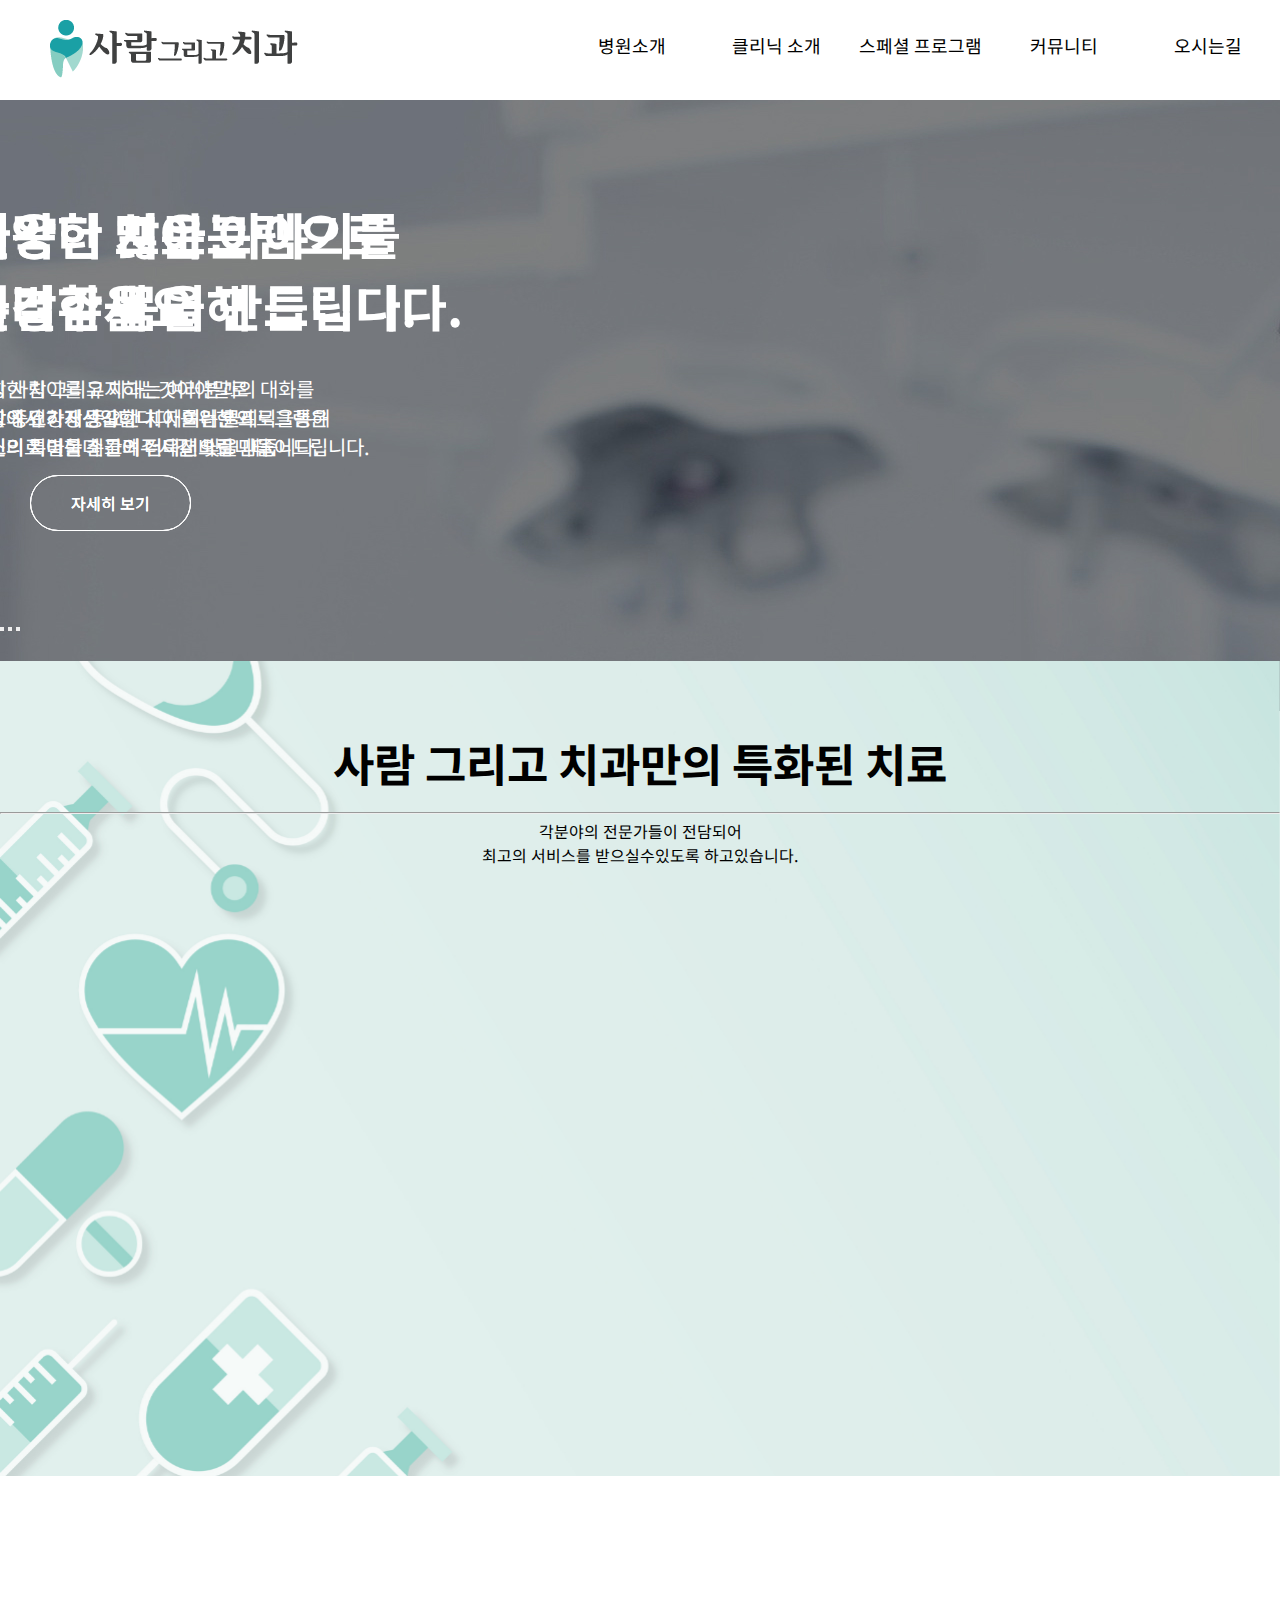
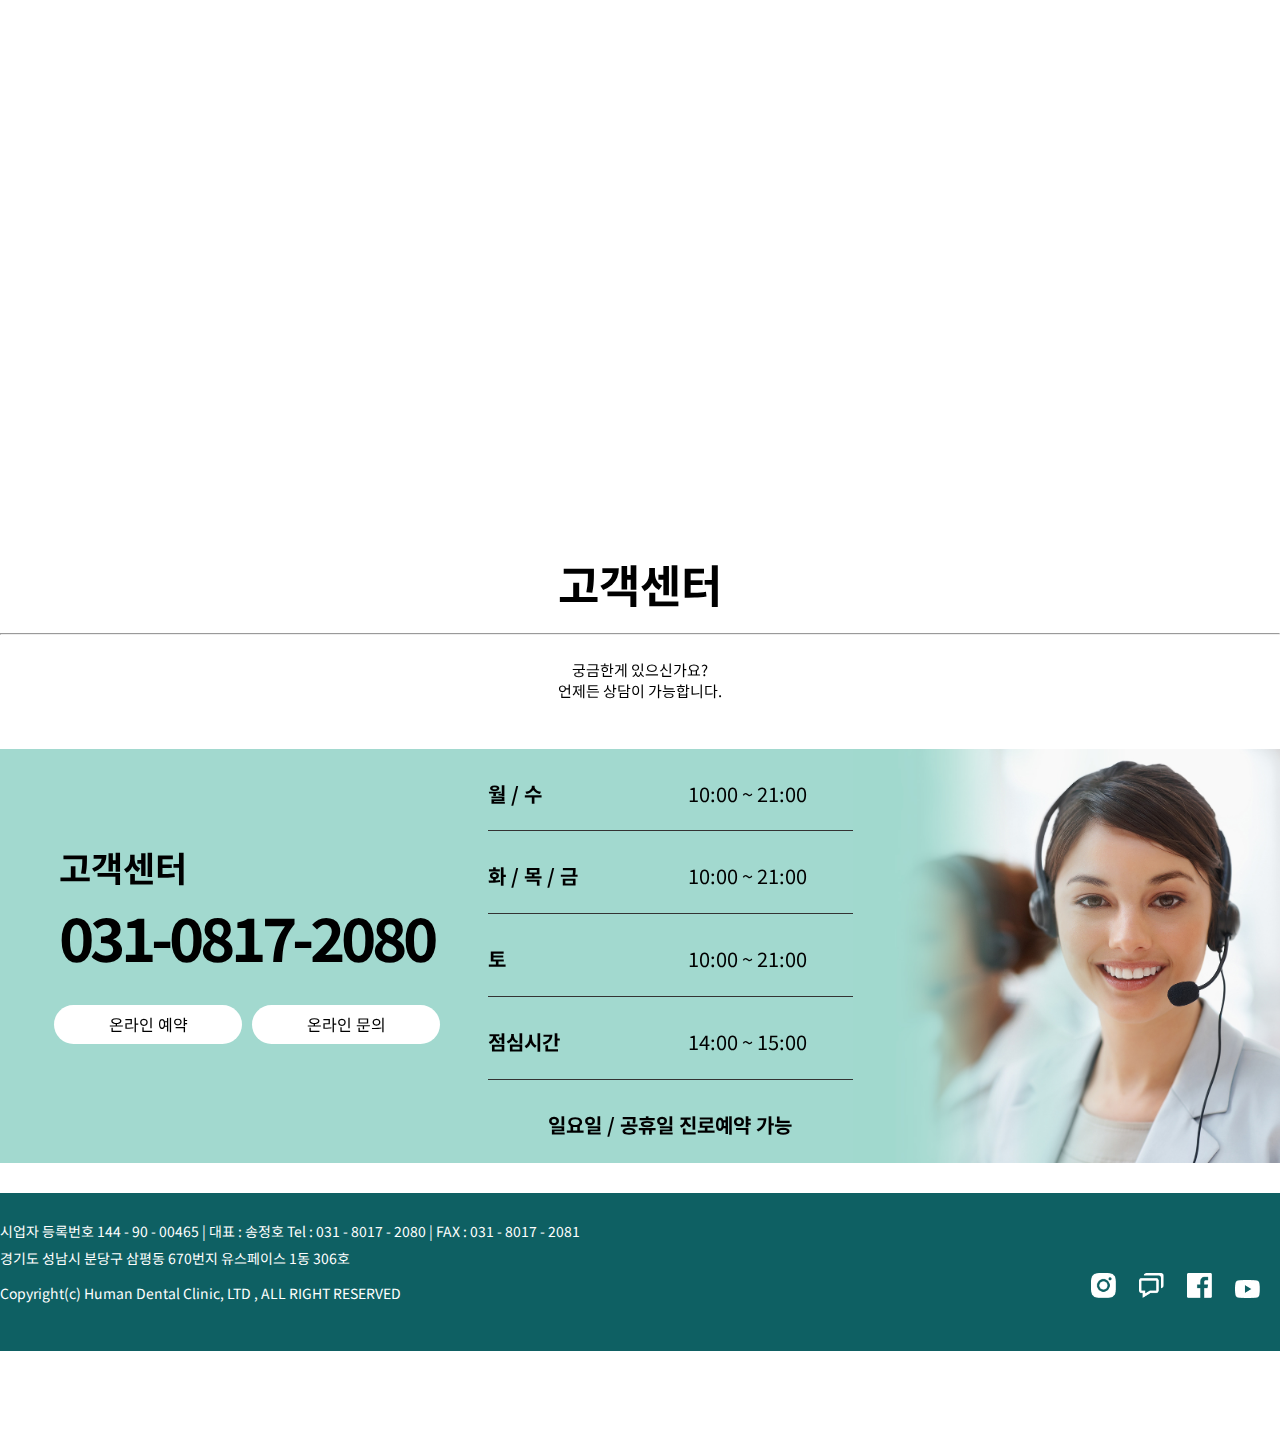
<file: index.html>
<!DOCTYPE html>
<html lang="en">
<head>
    <meta charset="UTF-8">
    <meta http-equiv="X-UA-Compatible" content="IE=edge">
    <meta name="viewport" content="width=device-width, initial-scale=1.0">
    <title>Document</title>
    <script src="https://ajax.googleapis.com/ajax/libs/jquery/3.6.0/jquery.min.js"></script>
    <link href="https://cdn.jsdelivr.net/npm/bootstrap@5.1.0/dist/css/bootstrap.min.css" rel="stylesheet" integrity="sha384-KyZXEAg3QhqLMpG8r+8fhAXLRk2vvoC2f3B09zVXn8CA5QIVfZOJ3BCsw2P0p/We" crossorigin="anonymous">
    <script src="https://cdn.jsdelivr.net/npm/bootstrap@5.1.0/dist/js/bootstrap.bundle.min.js" integrity="sha384-U1DAWAznBHeqEIlVSCgzq+c9gqGAJn5c/t99JyeKa9xxaYpSvHU5awsuZVVFIhvj" crossorigin="anonymous"></script>
    <link href="https://unpkg.com/aos@2.3.1/dist/aos.css" rel="stylesheet">
    <!-- AOD JS -->
    <script src="https://unpkg.com/aos@2.3.1/dist/aos.js"></script>
    <link href="//maxcdn.bootstrapcdn.com/font-awesome/4.1.0/css/font-awesome.min.css" rel="stylesheet">

    <link rel="stylesheet" href="style1.css">
    <link href="https://fonts.googleapis.com/css2?family=Noto+Sans+KR:wght@400;500;700&display=swap" rel="stylesheet">

    <!-- 커스텀 -->
    
</head>
<body>   
    <a href="#" id="top">위로가기</a>

    <header>
        <div class="top_head">
        <div class="logo">
          <a href="index.html"> <img src="./images/logo.png" alt="로고"></a>
        </div>
        <nav>
            <ul>
                <li>병원소개 
                    <ul class="depth2">
                        <li class="show1"><a href="sub1-1.html">병원소개</a></li>
                        <li class="show1"><a href="">의료진소개</a></li>
                    </ul>
                </li>
                <li>클리닉 소개
                    <ul class="depth2">
                        <li class="show1"><a href="">임플란트</a></li>
                        <li class="show1"><a href="sub1-2.html">교정</a></li>
                        <li class="show1"><a href="">미백/성형</a></li>
                        <li class="show1"><a href="">치아살리기</a></li>
                    </ul>
                </li>
                <li>스페셜 프로그램
                    <ul class="depth2">
                        <li class="show1"><a href="">스마일 성형</a></li>
                        <li class="show1"><a href="">웨딩/면접</a></li>
                        <li class="show1"><a href="">맞춤예방</a></li>
                    </ul>
                </li>
                <li>커뮤니티
                 <ul class="depth2">
                     <li class="show1"><a href="sub4-1.html">고객의 소리</a></li>
                     <li class="show1"><a href="">공지사항</a></li>
                     <li class="show1"><a href="">갤러리</a></li>
                     <li class="show1"><a href="">자유게시판</a></li>
                 </ul>
                 </li>
                  <li>오시는길
                  <ul class="depth2">
                     <li class="show1"><a href="">오시는길</a></li>
                     <li class="show1"><a href="">진료 시간</a></li>
                     <li class="show1"><a href="">온라인 상담</a></li>
                  </ul>
                 </li>
                 </ul>
        </nav>
        </div>
          </div>
        
    </header>

    <section id="first_content">
        <div class="zone_1">
          
        <div id="carouselExampleDark" class="carousel carousel-dark slide" data-bs-ride="carousel">
            <div class="carousel-indicators">
              <button type="button" data-bs-target="#carouselExampleDark" data-bs-slide-to="0" class="active" aria-current="true" aria-label="Slide 1"></button>
              <button type="button" data-bs-target="#carouselExampleDark" data-bs-slide-to="1" aria-label="Slide 2"></button>
              <button type="button" data-bs-target="#carouselExampleDark" data-bs-slide-to="2" aria-label="Slide 3"></button>
            </div>
            <div class="carousel-inner">
              <div class="carousel-item active" data-bs-interval="10000">
                <img src="images/nslide.jpg" class="d-block w-100 img-responsive center-block" alt="...">
                <div class="carousel-caption d-none d-md-block">
                  <h5 class="main_txt">건강한 치아는<br>
                    건강한 몸을 만듭니다.</h5>
                  <p class="sub_txt">건강한 치아를 유지하는것이야말로 <br>
                    최고의 건강재산입니다. 저희는 클리닉을통해 <br>
                    당신의 치아를 최고의 컨디션으로 만들어드립니다.</p>
                    <a href="" class="link_st">자세히 보기</a>
                </div>
              </div>
              <div class="carousel-item" data-bs-interval="10000">
                <img src="images/nslide2.png" class="d-block w-100" alt="...">
                <div class="carousel-caption d-none d-md-block">
                  <h5 class="main_txt">다양한 프로그램으로 <br>
                    특별함을 더해 드립니다.</h5>
                  <p class="sub_txt">생활에서 가장 중요한 치아를위한 프로그램은 <br>
                    당신의 특별한 순간에 더욱더 빛을 내줍니다.</p>
                  <a href="" class="link_st">자세히 보기</a>
                </div>
              </div>
              <div class="carousel-item" data-bs-interval="10000">
                <img src="images/nslide3.jpg" class="d-block w-100" alt="...">
                <div class="carousel-caption d-none d-md-block">
                  <h5 class="main_txt">더욱더 많은 이야기를 <br> 들려주세요</h5>
                  <p  class="sub_txt">저희 사람 그리고 치과는 여러분과의 대화를 <br>
                    가장 중요하게생각합니다. 여러분의 <br>
                    목소리로 더욱더 들려주시길 바랍니다.</p>
                  <a href="" class="link_st">자세히 보기</a>
                </div>
              </div>
            </div>
            <button class="carousel-control-prev" type="button" data-bs-target="#carouselExampleDark" data-bs-slide="prev">
              <span class="carousel-control-prev-icon" aria-hidden="true"></span>
              <span class="visually-hidden">Previous</span>
            </button>
            <button class="carousel-control-next" type="button" data-bs-target="#carouselExampleDark" data-bs-slide="next">
              <span class="carousel-control-next-icon" aria-hidden="true"></span>
              <span class="visually-hidden">Next</span>
            </button>
          </div>
        </div>
    </section>

  

    <section id="second_content">

        <div class="all_cover">
        <h1>사람 그리고 치과만의 특화된 치료</h1>
            <hr>
            <p>각분야의 전문가들이 전담되어 <br>
            최고의 서비스를 받으실수있도록 하고있습니다.</p>

        <div class="second_box" data-aos="fade-up">
            <div>
                <a href="">
                <h2>임플란트</h2>
                <p>정확한진단과 교정을통해<br>
                    당신의 치아에 활력을불어줍니다.</p>
                <img src="images/th1.png" alt="" class="pic">
                </a>
            </div>
            <div class="change">
                <a href="./sub1_2.html">
                <h2>교정</h2>
                <p>불편하게만 느껴졌던 이를 <br>
                    가지런히 모아 편하게 해줍니다.</p>
                <img src="images/th2.png" alt="" class="pic">
            </a>
            </div>
            <div>
                <a href="">
                <h2>미백 / 성형</h2>
                <p>그동안 숨겨왔던 당신의 미소를<br>
                    이제는 마음껏 보여주도록 하세요!</p>
                <img src="images/th3.png" alt="" class="pic">
                </a>
            </div>
            <div class="change">
                <a href="">
                <h2>치아 살리기</h2>
                <p>구강질환과 각종 잇몸염증 등, <br>
                    큰 도움을 줍니다.</p>
                <img src="images/th4.png" alt="" class="pic">
            </a>
                </div>
            </div>
        </div>
    </section>
    <section id="third_content" >
        <div class="third_box" data-aos="fade-right">
        <div class="divide">
            <div class="text_box1">
                <h1>의료진 소개</h1>
                <h3>각분야의 최고의 전문가들을 통하여 <br>
                    여러분들의 치아를 안심하고 맡길수 있는 <br>
                    신뢰도있는 의사들이 항상 여러분을 기다리고 있습니다.</h3>
                <a href="http://blog.naver.com">자세히 알아보기</a>
            </div>
            <div class="slide_2">
                <div id="carouselExampleSlidesOnly" class="carousel slide" data-bs-ride="carousel">
                    <div class="carousel-inner">
                      <div class="carousel-item active" data-bs-interval="3000">
                        <img src="images/doc1.png" class="d-block w-100" alt="...">
                        <h4>오준민 교수 | 원장</h4>
                        <p>서울대학교 치의학대학원 치의학박사</p>
                      </div>
                      <div class="carousel-item" data-bs-interval="3000">
                        <img src="images/doc2_1.png" class="d-block w-100" alt="...">
                        <h4>도하림</h4>
                        <p>연세대학교 치의학대학원 치의학석사</p>
                      </div>
                      <div class="carousel-item" data-bs-interval="3000">
                        <img src="images/doc3_1.png" class="d-block w-100" alt="...">
                        <h4>배철규</h4>
                        <p>서울대학교 치의학대학원 치의학석사</p>
                      </div>
                    </div>
                  </div>
        </div>
    </section>
    <section id="forth_content">
        <div class="forth_box">
            <h1>고객센터</h1>
            <hr>
            <p>궁금한게 있으신가요? <br>
            언제든 상담이 가능합니다.</p>
            <div id="question">
                <div class="q1"> 
                    <h2>고객센터</h2>
                    <h1>031-0817-2080</h1>
                    <div class="online_1">
                      <a href="#">온라인 예약</a>
                    </div>
                    <div class="online_2">
                      <a href="#">온라인 문의</a>
                    </div>
                </div>
                <div class="q2">
                    <div class="mov">
                        <p>월 / 수</p>
                        <p class>10:00 ~ 21:00</p>
                    </div>

                    <div class="mov">
                        <p>화 / 목 / 금</p>
                        <p>10:00 ~ 21:00</p>
                    </div>

                    <div class="mov">
                        <p>토</p>
                        <p>10:00 ~ 21:00</p>
                    </div>

                    <div class="mov">
                        <p>점심시간</p>
                        <p>14:00 ~ 15:00</p>
                    </div>

                    <div class="mov_2">
                        <p>일요일 / 공휴일 진로예약 가능</p>
                    </div>
                </div>
                <div class="q3">
                    <img src="images/call.jpg" alt="">
                </div>

            </div>
        </div>
    </section>
    <footer>
        <div class="footer"> 
            <div class="sns">
                <a href=""><img src="./images/insta.png" alt="인스타그램"></a>
                <a href=""><img src="./images/mes.png" alt="메세지"></a>
                <a href=""><img src="./images/facebook.png" alt="페이스북"></a>
                <a href=""><img src="./images/youtube.png" alt="유튜브"></a>
            </div>
            <ul>
                <li>시업자 등록번호 144 - 90 - 00465 | 대표 : 송정호 Tel : 031 - 8017 - 2080 | FAX : 031 - 8017 - 2081  </li>
                <li class="far_away">경기도 성남시 분당구 삼평동 670번지 유스페이스 1동 306호 </li>
                <li>Copyright(c) Human Dental Clinic, LTD , ALL RIGHT RESERVED</li>
            </ul>

        </div>
    </footer>

    <script>

$(function(){
  $(window).scroll(function(){
    var top = $(this).scrollTop();
    console.log(top)
    if(top > 500) {
      $('#top').addClass('show').fadeIn();
    } else {
      $('#top').removeClass('show').fadeOut();
    }
  })

})

        AOS.init();


    </script>



</body>
</html>
</file>
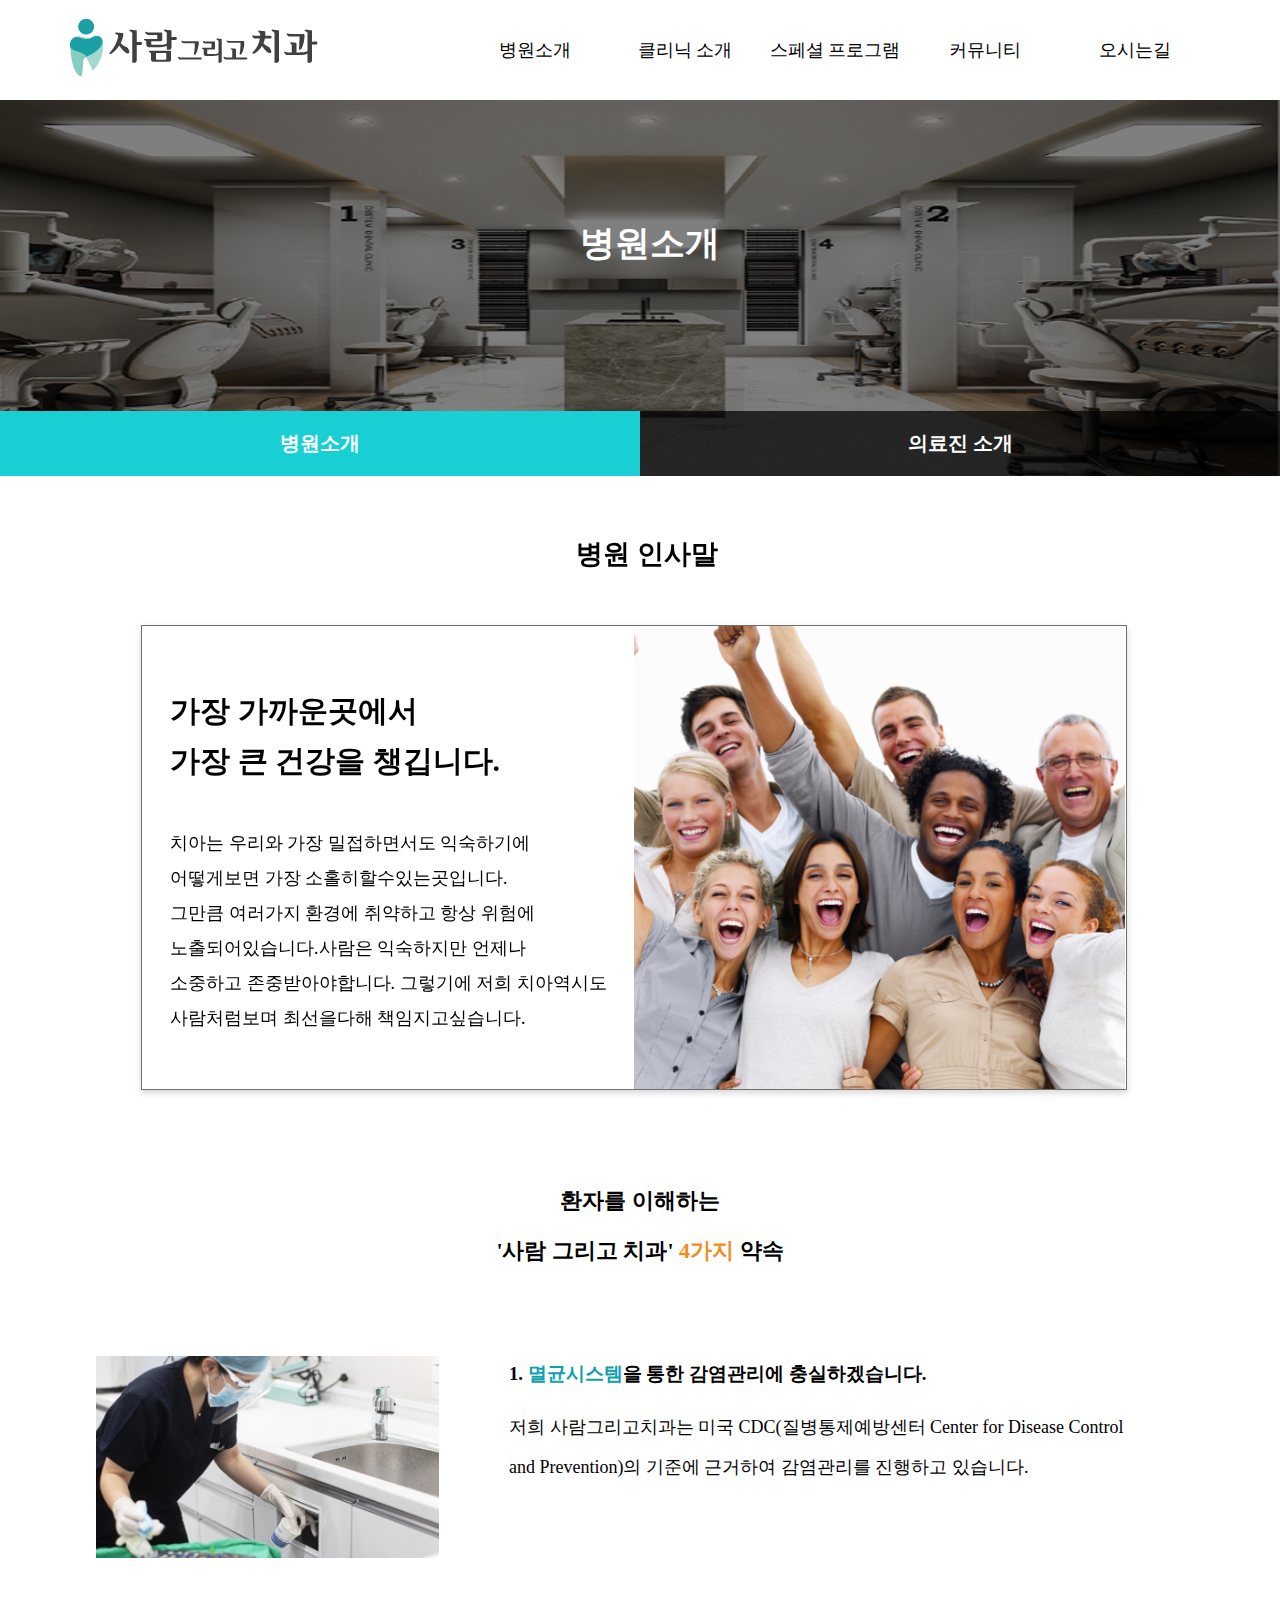
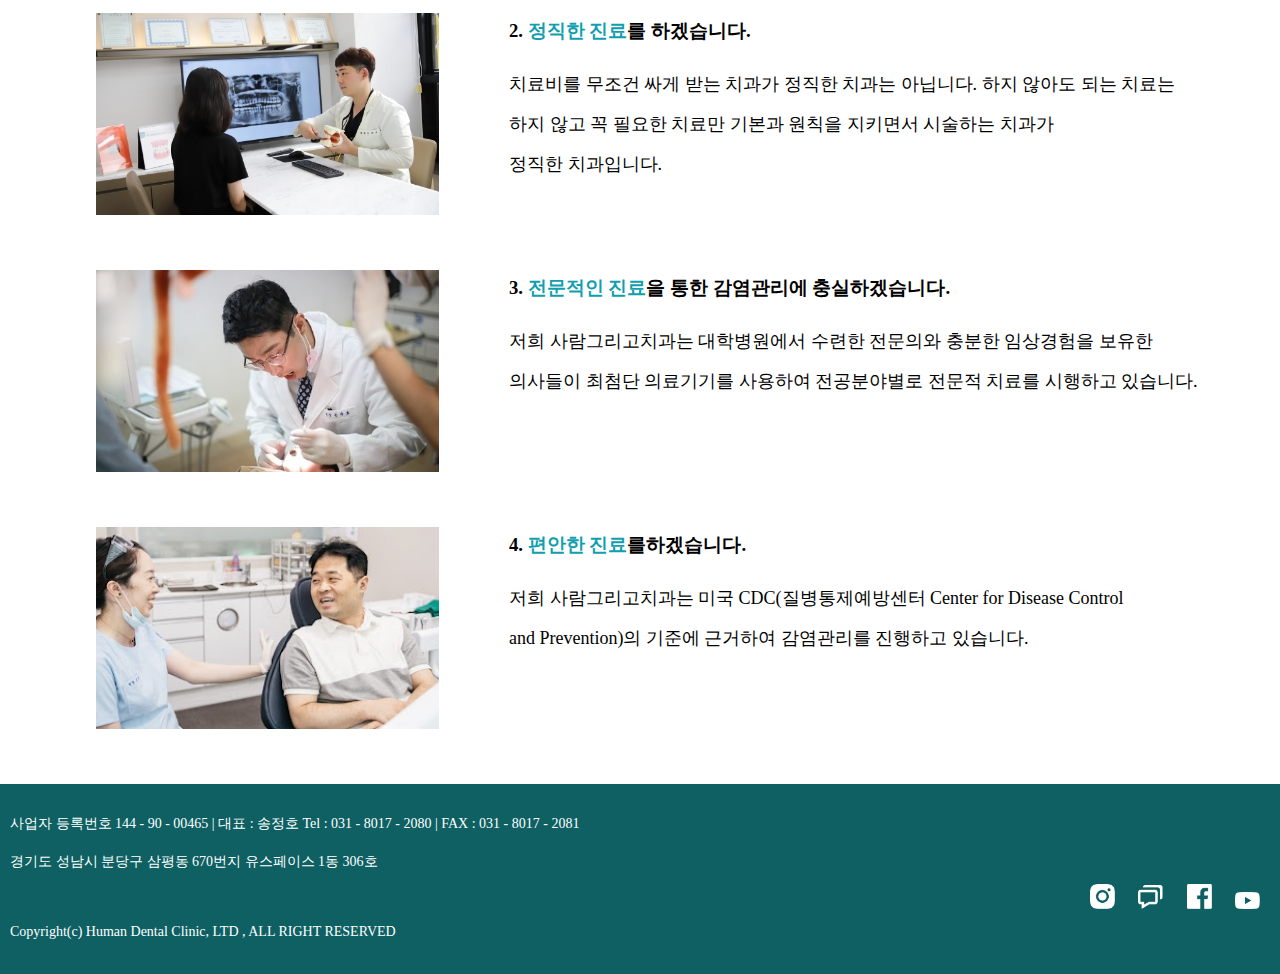
<file: sub1-1.html>
<!DOCTYPE html>
<html lang="en">
<head>
    <meta charset="UTF-8">
    <meta http-equiv="X-UA-Compatible" content="IE=edge">
    <meta name="viewport" content="width=device-width, initial-scale=1.0">
    <title>병원소개</title>
    <!-- 제이쿼리 CDN-->
    <script src="https://ajax.googleapis.com/ajax/libs/jquery/3.5.1/jquery.min.js"></script>
     <!-- 자바-->
    <script src="main.js"></script>
    <link rel="stylesheet" href="main.css">
     <!-- AOS CSS -->
    <link href="https://unpkg.com/aos@2.3.1/dist/aos.css" rel="stylesheet">
     <!-- AOD JS -->
     <script src="https://unpkg.com/aos@2.3.1/dist/aos.js"></script>
    <style>
        
/*sub1-1 병원소개---------------------------------------------------------------------------*/
   

    #section2{
        position: relative;
        text-align: center;
        height: 680px;
        
     
    }
    #section2 div h1{
        position: absolute;
        left: 45%;
        font-size: 27px;
    }
    #section2 div img{  
        position: absolute;
        right:5%;
        top: 55px;
        margin-left: 55px;  
        margin-top: 55px;
      
    }
    #section2 div h1{
        padding-top: 60px;
       
    }
    #section2 div .con1Text {
        position: absolute;
        text-align: justify;
        bottom: 120px;
        left: 170px;
    }
    #section2 div .con1Text h2{
        font-size: 30px;
        margin-bottom: 40px;
        line-height: 50px;
      

    }
    #section2 div .con1Text p{
        font-size: 18px;
        line-height: 35px;
    }
    #section2 > div > img{
        text-align: center;
        margin-right: 80px;
        margin-top: 88px;
    }
    #section2 > div > img:last-child{
        margin-right: 0;
    }

   
    
    #section3 h2{
        text-align: center;
        margin-bottom: 80px;
        margin-top: 20px;
        font-size: 22px;
        line-height: 50px;
    }
    
    #section3 > article > .con2 {
        display: flex; 
        margin-bottom: 55px;
        margin-left: 7.5%;
        
    }
    #section3 > article > .con2 > img{
        margin-right: 70px;
    }
    #section3 > article > .con2  > .con2text > h3{
        padding-bottom: 20px;
        margin-top: 5px;
    }
    #section3 > article > .con2  > .con2text > p{
    
        line-height: 40px;
        font-size: 18px;
    }
 
       
    </style>
</head>
<body>
    <header>
        <div class="logo">
          <a href="index.html"> <img src="./images/logo.png" alt="로고"></a>
        </div>
        <nav>
            <ul>
                <li>병원소개 
                    <ul class="depth2">
                        <li><a href="sub1-1.html">병원소개</a></li>
                        <li><a href="">의료진소개</a></li>
                    </ul>
                </li>
                <li>클리닉 소개
                    <ul class="depth2">
                        <li><a href="">임플란트</a></li>
                        <li><a href="sub1-2.html">교정</a></li>
                        <li><a href="">미백/성형</a></li>
                        <li><a href="">치아살리기</a></li>
                    </ul>
                </li>
                <li>스페셜 프로그램
                    <ul class="depth2">
                        <li><a href="">스마일 성형</a></li>
                        <li><a href="">웨딩/면접</a></li>
                        <li><a href="">맞춤예방</a></li>
                    </ul>
                </li>
                <li>커뮤니티
                 <ul class="depth2">
                     <li><a href="sub4-1.html">고객의 소리</a></li>
                     <li><a href="">공지사항</a></li>
                     <li><a href="">갤러리</a></li>
                     <li><a href="">자유게시판</a></li>
                 </ul>
                 </li>
                  <li>오시는길
                  <ul class="depth2">
                     <li><a href="">오시는길</a></li>
                     <li><a href="">진료 시간</a></li>
                     <li><a href="">오라인 상담</a></li>
                  </ul>
                 </li>
                 </ul>
        </nav>
   
    </header>
    <section id="section1"> 
        <div class="slider">
            <img src="./images/sub1-1.jpg" alt="01">
        </div>

        <p class="title">병원소개</p>
        <div class="subnav">
           <ul>
               <li><a href="sub1-1.html">병원소개</a></li>
               <li><a href="sub1-1.html">의료진 소개</a></li>
           </ul>
        </div>
    </section>

    <section id="section2"> 
        <div class="con1">
            <h1 data-aos="fade-left">병원 인사말</h1>
            <img src="./images/intro.png" alt="intro" data-aos="fade-left">
            <div class="con1Text" data-aos="fade-up" data-aos-duration="2000">
                <h2>
                    가장 가까운곳에서<br>
                    가장 큰 건강을 챙깁니다.
                </h2>
                <p>
                    치아는 우리와 가장 밀접하면서도 익숙하기에<br>
                    어떻게보면 가장 소홀히할수있는곳입니다.<br>
                    그만큼 여러가지 환경에 취약하고 항상 위험에<br>
                    노출되어있습니다.사람은 익숙하지만 언제나<br>
                    소중하고 존중받아야합니다. 그렇기에 저희 치아역시도<br>
                    사람처럼보며 최선을다해 책임지고싶습니다.
                </p>
            </div>
        </div>        
    </section>

    <section id="section3">
        <h2>
            환자를 이해하는<br>
            '사람 그리고 치과' <span style="color: #F08D1C;"> 4가지</span> 약속
        </h2>
       <article>
        <div  class="con2">
                <img src="./images/con1-1.jpg" alt="con1-1">

            <div class="con2text">
                <h3> 1. <span style="color: #119FAF;">멸균시스템</span>을 통한 감염관리에 충실하겠습니다.   </h3>
                <p>
                    저희 사람그리고치과는 미국 CDC(질병통제예방센터 Center for Disease Control <br>
                    and Prevention)의 기준에 근거하여 감염관리를 진행하고 있습니다.                     
                </p>
            </div>
            </div>
        </div>
        <div  class="con2">
            <img src="./images/con1-2.jpg" alt="con1-2">

            <div class="con2text">
                <h3> 2. <span style="color: #119FAF;">정직한 진료</span>를 하겠습니다.   </h3>
                <p>
                    치료비를 무조건 싸게 받는 치과가 정직한 치과는 아닙니다. 하지 않아도 되는 치료는<br>
                    하지 않고 꼭 필요한 치료만 기본과 원칙을 지키면서 시술하는 치과가 <br>
                    정직한 치과입니다. 
                </p>
            </div>
        </div>
        <div  class="con2">
            <img src="./images/con1-3.jpg" alt="con1-3">

            <div class="con2text">
                <h3> 3. <span style="color: #119FAF;">전문적인 진료</span>을 통한 감염관리에 충실하겠습니다.   </h3>
                <p>
                    저희 사람그리고치과는 대학병원에서 수련한 전문의와 충분한 임상경험을 보유한<br>
                    의사들이 최첨단 의료기기를 사용하여 전공분야별로 전문적 치료를 시행하고 있습니다.                    
                </p>
            </div>
        </div>
        <div  class="con2">
            <img src="./images/con1-4.jpg" alt="con1-4">

            <div class="con2text">
                <h3> 4. <span style="color: #119FAF;">편안한 진료</span>를하겠습니다.   </h3>
                <p>
                    저희 사람그리고치과는 미국 CDC(질병통제예방센터 Center for Disease Control <br>
                    and Prevention)의 기준에 근거하여 감염관리를 진행하고 있습니다.                     
                </p>
            </div>
        </div>
       </article>        
    </section>

    <footer>
        <div class="footer"> 
            <div class="sns">
                <a href=""><img src="./images/insta.png" alt="인스타그램"></a>
                <a href=""><img src="./images/mes.png" alt="메세지"></a>
                <a href=""><img src="./images/facebook.png" alt="페이스북"></a>
                <a href=""><img src="./images/youtube.png" alt="유튜브"></a>
            </div>
            <ul>
                <li>사업자 등록번호 144 - 90 - 00465 | 대표 : 송정호 Tel : 031 - 8017 - 2080 | FAX : 031 - 8017 - 2081 </li>
                <li>경기도 성남시 분당구 삼평동 670번지 유스페이스 1동 306호 </li>
                
            </ul>
            <p>Copyright(c) Human Dental Clinic, LTD , ALL RIGHT RESERVED</p>

        </div>
    </footer>
    <script>
        // AOS 출격준비
        AOS.init();
      </script>
    
</body>
</html>
</file>
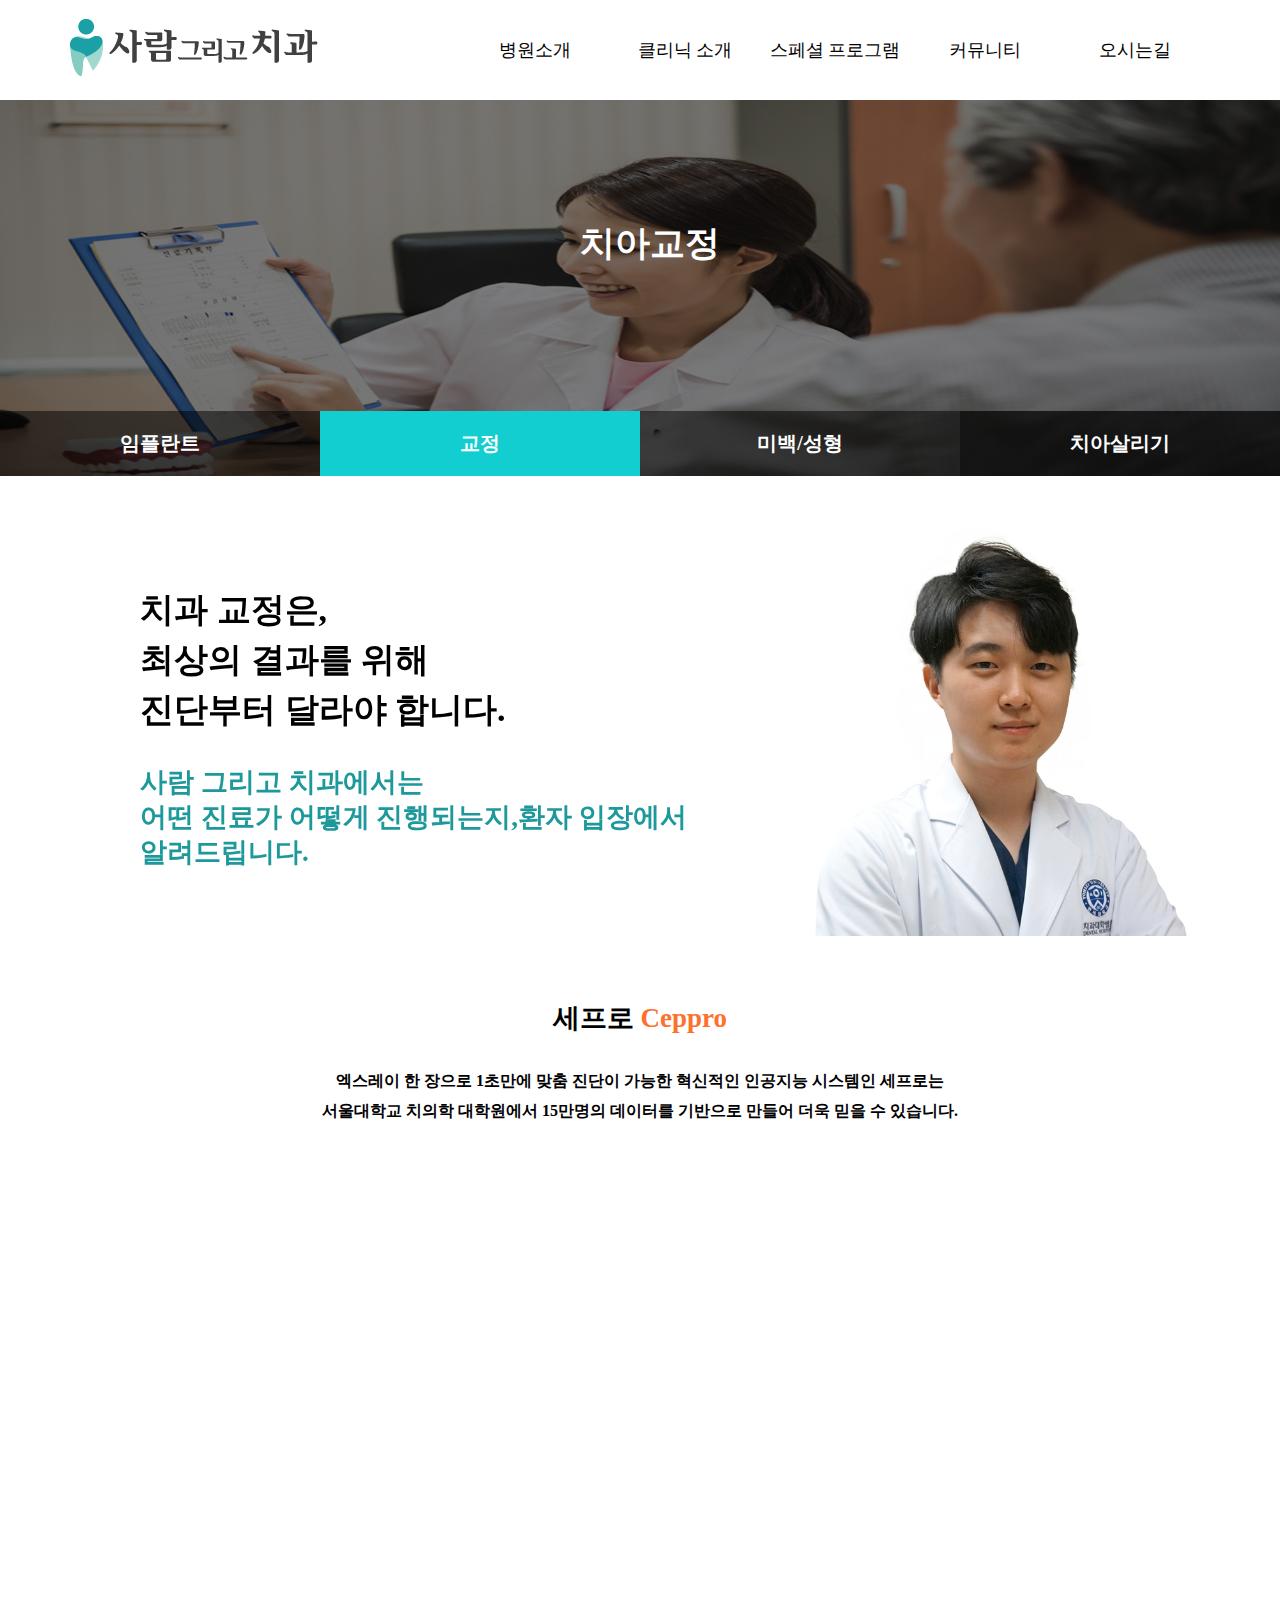
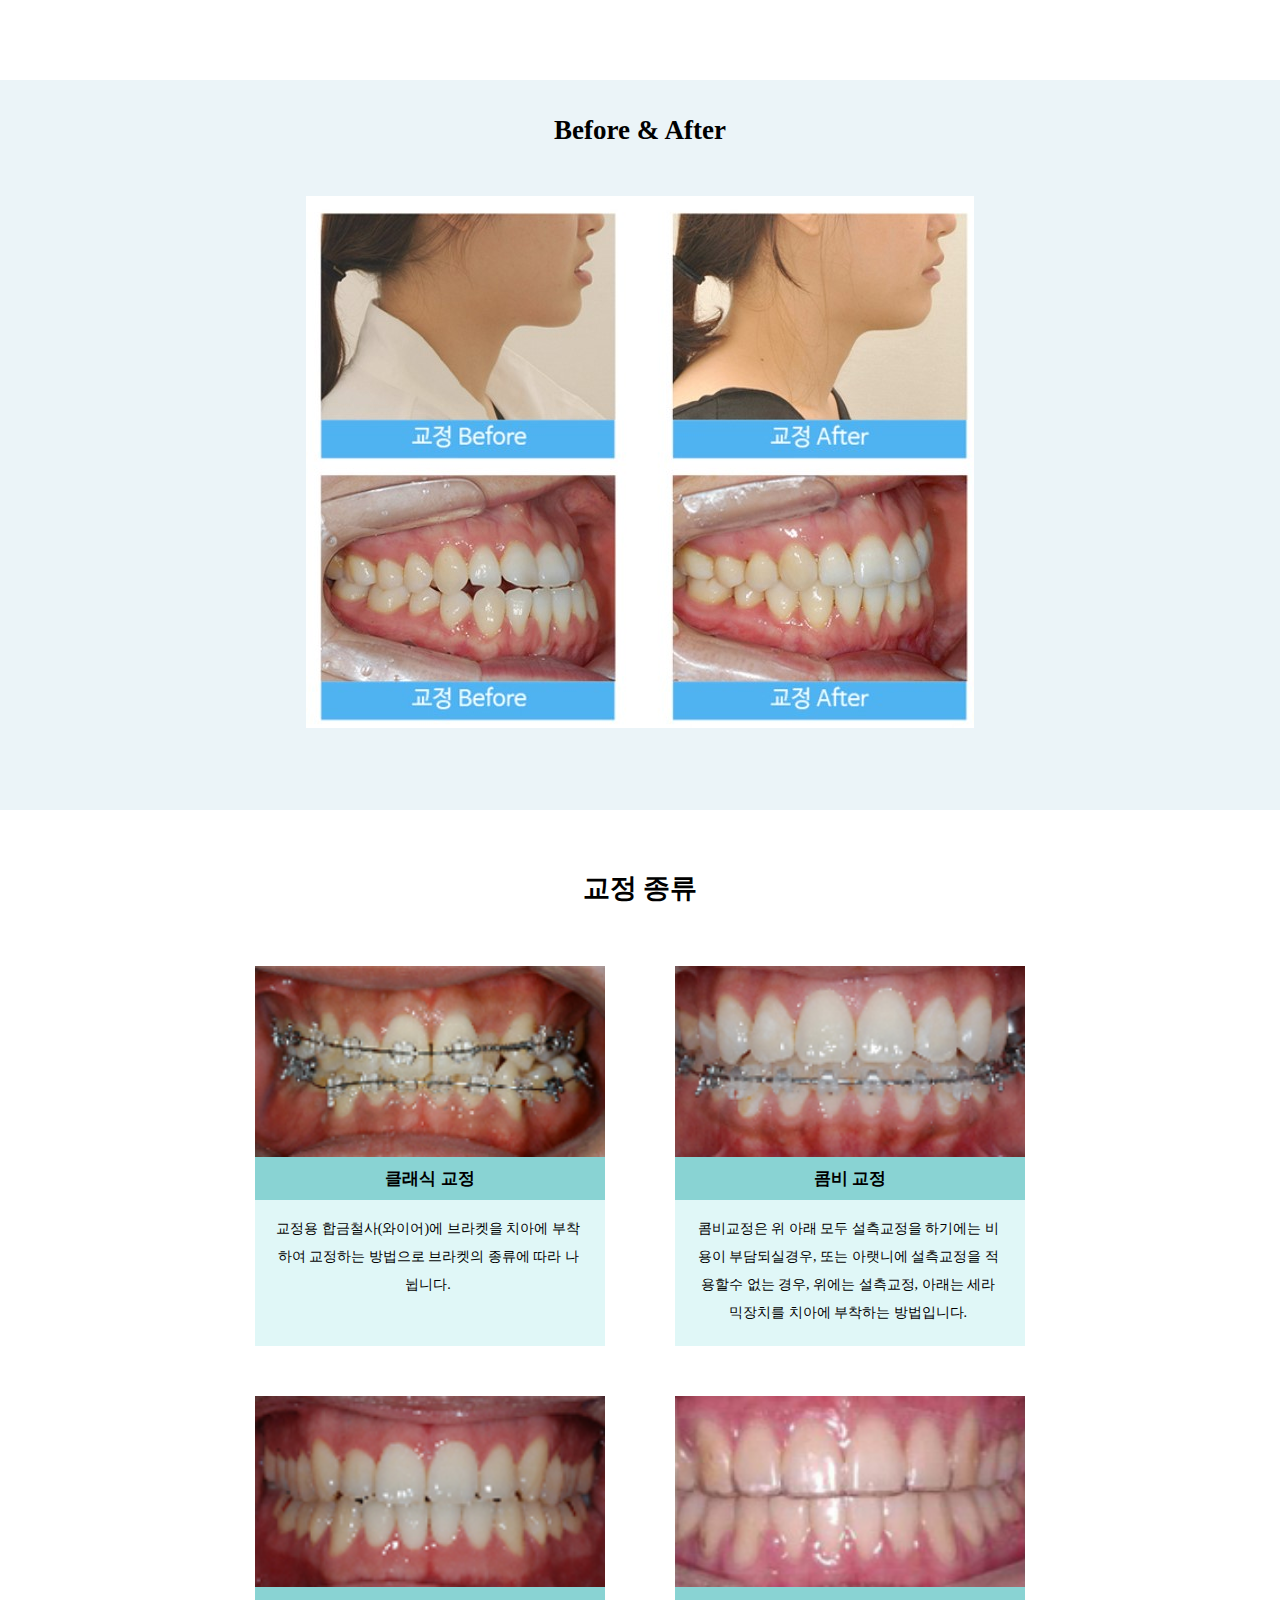
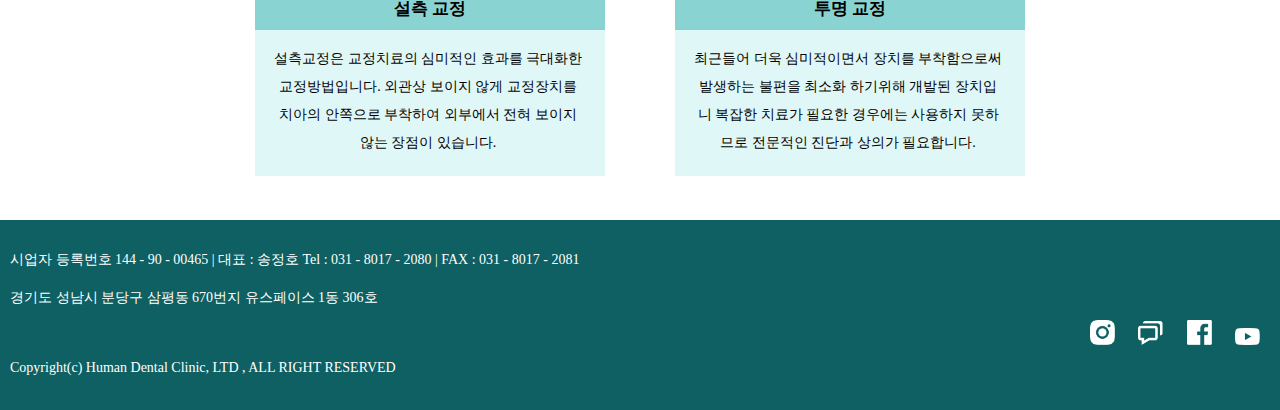
<file: sub1-2.html>
<!DOCTYPE html>
<html lang="en">
<head>
    <meta charset="UTF-8">
    <meta http-equiv="X-UA-Compatible" content="IE=edge">
    <meta name="viewport" content="width=device-width, initial-scale=1.0">
    <title>치아교정</title>
    <!-- 제이쿼리 CDN-->
    <script src="https://ajax.googleapis.com/ajax/libs/jquery/3.5.1/jquery.min.js"></script>
     <!-- 자바-->
    <script src="main.js"></script>
    <link rel="stylesheet" href="main.css">
     <!-- AOS CSS -->
     <link href="https://unpkg.com/aos@2.3.1/dist/aos.css" rel="stylesheet">
     <!-- AOD JS -->
     <script src="https://unpkg.com/aos@2.3.1/dist/aos.js"></script>
    <style>
  
    /*sub1-2 교정---------------------------------------------------------------------------*/


    h2{
        font-size: 27px;
     
    }
  

    #section1 div ul li {
        width: 50%;
        height: 65px;
        line-height: 65px;
        background-color:rgba(0, 0, 0, 0.5);
    }
    #section1 div ul li:nth-child(2){
        background-color: #13CED1;
    }

    #section2{
        position: relative;
    
    }
    #section2 img{
        margin-left: 22%;
        margin-top: 30px;
        margin-bottom: 40px;
        
    }  
    #section2 .section2Text{
        position: absolute;
        bottom: 110px;
        left: 140px;
        color: rgb(0, 0, 0);
    }
    #section2 .section2Text h2{
        margin-bottom: 15px;
        font-size: 34px;
        line-height: 50px;
    }
    #section2 .section2Text p{
        font-size: 27px;
        line-height: 35px;
        margin-top: 30px;
        color: #1e999b;
        font-weight: bold;
    }




    .section3Text {
       text-align: center;
       margin-top: 20px;
        
    }
    .section3Text h2{
        margin-bottom: 30px;
    }
    .section3Text p{ 
        line-height: 30px;  
        font-weight: bold;  
    }
    
    .section3{
      width: 100%;
       text-align: center;
       display: block;
      
    }
    .section3 iframe{ 
        text-align: center;
        margin-top: 30px;
        margin-bottom: 40px;
    }
    .section3 .beforeAfter{
        margin-top: 20px;
        height: 730px;
        background-color: rgb(235, 244, 248);
        
    }
    .section3 .beforeAfter h2{
       margin-bottom: 50px;
       padding-top:35px;
    }
 


    
    #section4{
        height: 950px;
        width: 100%;
    }
    #section4 h2{
       text-align: center;
       margin-bottom: 60px; 
       margin-top: 60px;
    }
    #section4 ul {
         margin-top: 50px;
        display: flex;
        justify-content: center;
    }
    #section4 ul  li {
        height: 380px;
        margin-right: 70px;
        background-color: #e0f7f7;    
    }  
    #section4 ul  li  img{
        display: block;
    }
    #section4 ul  li h3{
        background: #89d3d3;
        font-size: 17px;
        text-align: center;
        padding: 10px;
    } 
    #section4 ul  li p{
        text-align: center;
        font-size: 14px;
        line-height: 28px;
        width: 310px;
        margin-left: 18px;
        margin-top: 15px;
    }
    #section4 ul li:last-child{
        margin-right: 0;
    }
  



      
       
    </style>
</head>
<body>
    <div class="container">
        <header>
            <div class="logo">
              <a href="index.html"> <img src="./images/logo.png" alt="로고"></a>
            </div>
            <nav>
                <ul>
                    <li>병원소개 
                        <ul class="depth2">
                            <li><a href="sub1-1.html">병원소개</a></li>
                            <li><a href="">의료진소개</a></li>
                        </ul>
                    </li>
                    <li>클리닉 소개
                        <ul class="depth2">
                            <li><a href="">임플란트</a></li>
                            <li><a href="sub1-2.html">교정</a></li>
                            <li><a href="">미백/성형</a></li>
                            <li><a href="">치아살리기</a></li>
                        </ul>
                    </li>
                    <li>스페셜 프로그램
                        <ul class="depth2">
                            <li><a href="">스마일 성형</a></li>
                            <li><a href="">웨딩/면접</a></li>
                            <li><a href="">맞춤예방</a></li>
                        </ul>
                    </li>
                    <li>커뮤니티
                     <ul class="depth2">
                         <li><a href="sub4-1.html">고객의 소리</a></li>
                         <li><a href="">공지사항</a></li>
                         <li><a href="">갤러리</a></li>
                         <li><a href="">자유게시판</a></li>
                     </ul>
                     </li>
                      <li>오시는길
                      <ul class="depth2">
                         <li><a href="">오시는길</a></li>
                         <li><a href="">진료 시간</a></li>
                         <li><a href="">온라인 상담</a></li>
                      </ul>
                     </li>
                     </ul>
            </nav>
    
            
        </header>
    
        <section id="section1">
            <div class="slider">
                <img src="./images/sub1-2.jpg" alt="01">
            </div>
    
            <p class="title">치아교정</p>
            <div>
               <ul>
                   <li><a href="" >임플란트</a></li>
                   <li><a href="sub1-2.html">교정</a></li>
                   <li><a href="">미백/성형</a></li>
                   <li><a href="">치아살리기</a></li>
               </ul>
            </div>
        </section>
    
        <section id="section2">
            <img src="./images/section2img.jpg" alt="section2img"  data-aos="fade-left"  >  
            <div class="section2Text"  >
                <h2  data-aos="fade-up" data-aos-duration="1000">
                    치과 교정은,<br>
                    최상의 결과를 위해 <br>
                    진단부터 달라야 합니다.
                </h2>
                <p data-aos="fade-up" data-aos-duration="2000">
                    사람 그리고 치과에서는 <br>
                    어떤 진료가 어떻게 진행되는지,환자 입장에서 <br>
                    알려드립니다. 
                </p>
            </div>     
        </section>
    
        <section class="section3">
            <div class="section3Text">
                <h2>
                    세프로 <span style="color: #FE712C;">Ceppro</span>   
                </h2>
                <p>
                    엑스레이 한 장으로 1초만에 맞춤 진단이 가능한 혁신적인 인공지능 시스템인 세프로는<br>
                   서울대학교 치의학 대학원에서 15만명의 데이터를 기반으로 만들어 더욱 믿을 수 있습니다.
                </p>
            </div>
            <iframe width="1000" height="460" src="https://www.youtube.com/embed/aFJddnzmZUE" title="YouTube video player" frameborder="0" allow="accelerometer; autoplay; clipboard-write; encrypted-media; gyroscope; picture-in-picture" allowfullscreen></iframe>
            <div class="beforeAfter">
                <h2>
                    Before & After
                </h2>
                    <img src="./images/before&after.jpg" alt="before&after">
             
            </div>
        </section>
    
        <section id="section4">
            <h2>교정 종류</h2>
            <ul>
                <li><img src="./images/ortho_types_classic_2.jpg" alt="01" width="350px">
                    <h3>클래식 교정 </h3>
                    <p>
                      교정용 합금철사(와이어)에 브라켓을 치아에 부착하여  
                      교정하는 방법으로 브라켓의 종류에 따라 나뉩니다.
                    </p>
                </li>
                <li><img src="./images/ortho_types_combi_1.jpg" alt="02" width="350px">
                    <h3>콤비 교정 </h3>
                    <p>
    
                        콤비교정은 위 아래 모두 설측교정을 
                        하기에는 비용이 부담되실경우, 또는 
                        아랫니에 설측교정을 적용할수 없는 
                        경우, 위에는 설측교정, 아래는 세라 
                        믹장치를 치아에 부착하는 방법입니다.
                        
                    </p>
                </li>
            </ul>
        
            <ul>
                <li><img src="./images/ortho_types_tongue_1.jpg" alt="03" width="350px">
                    <h3>설측 교정</h3>
                    <p>
                        설측교정은 교정치료의 심미적인 
                        효과를 극대화한 교정방법입니다. 
                        외관상 보이지 않게 교정장치를  
                        치아의 안쪽으로 부착하여 외부에서
                        전혀 보이지 않는 장점이 있습니다.
                        
                    </p>
                </li>
                <li><img src="./images/ortho_types_transparent.jpg" alt="04" width="350px">
                    <h3>투명 교정 </h3>
                    <p>
                       
                        최근들어 더욱 심미적이면서 장치를 부착함으로써 발생하는 불편을 최소화 하기위해 개발된 장치입니 복잡한 치료가 필요한 경우에는 사용하지 못하므로 전문적인 진단과 상의가 필요합니다.
    
                        
                    </p>
                </li>
            </ul>
        </section>
    
    
    
        <footer>
            <div class="footer"> 
                <div class="sns">
                    <a href=""><img src="./images/insta.png" alt="인스타그램"></a>
                    <a href=""><img src="./images/mes.png" alt="메세지"></a>
                    <a href=""><img src="./images/facebook.png" alt="페이스북"></a>
                    <a href=""><img src="./images/youtube.png" alt="유튜브"></a>
                </div>
                <ul>
                    <li>시업자 등록번호 144 - 90 - 00465 | 대표 : 송정호 Tel : 031 - 8017 - 2080 | FAX : 031 - 8017 - 2081 </li>
                    <li>경기도 성남시 분당구 삼평동 670번지 유스페이스 1동 306호 </li>
                    
                </ul>
                <p>Copyright(c) Human Dental Clinic, LTD , ALL RIGHT RESERVED</p>
    
            </div>
        </footer>

    </div>
   
    <script>
        // AOS 출격준비
        AOS.init();
      </script>
    
    
</body>
</html>
</file>
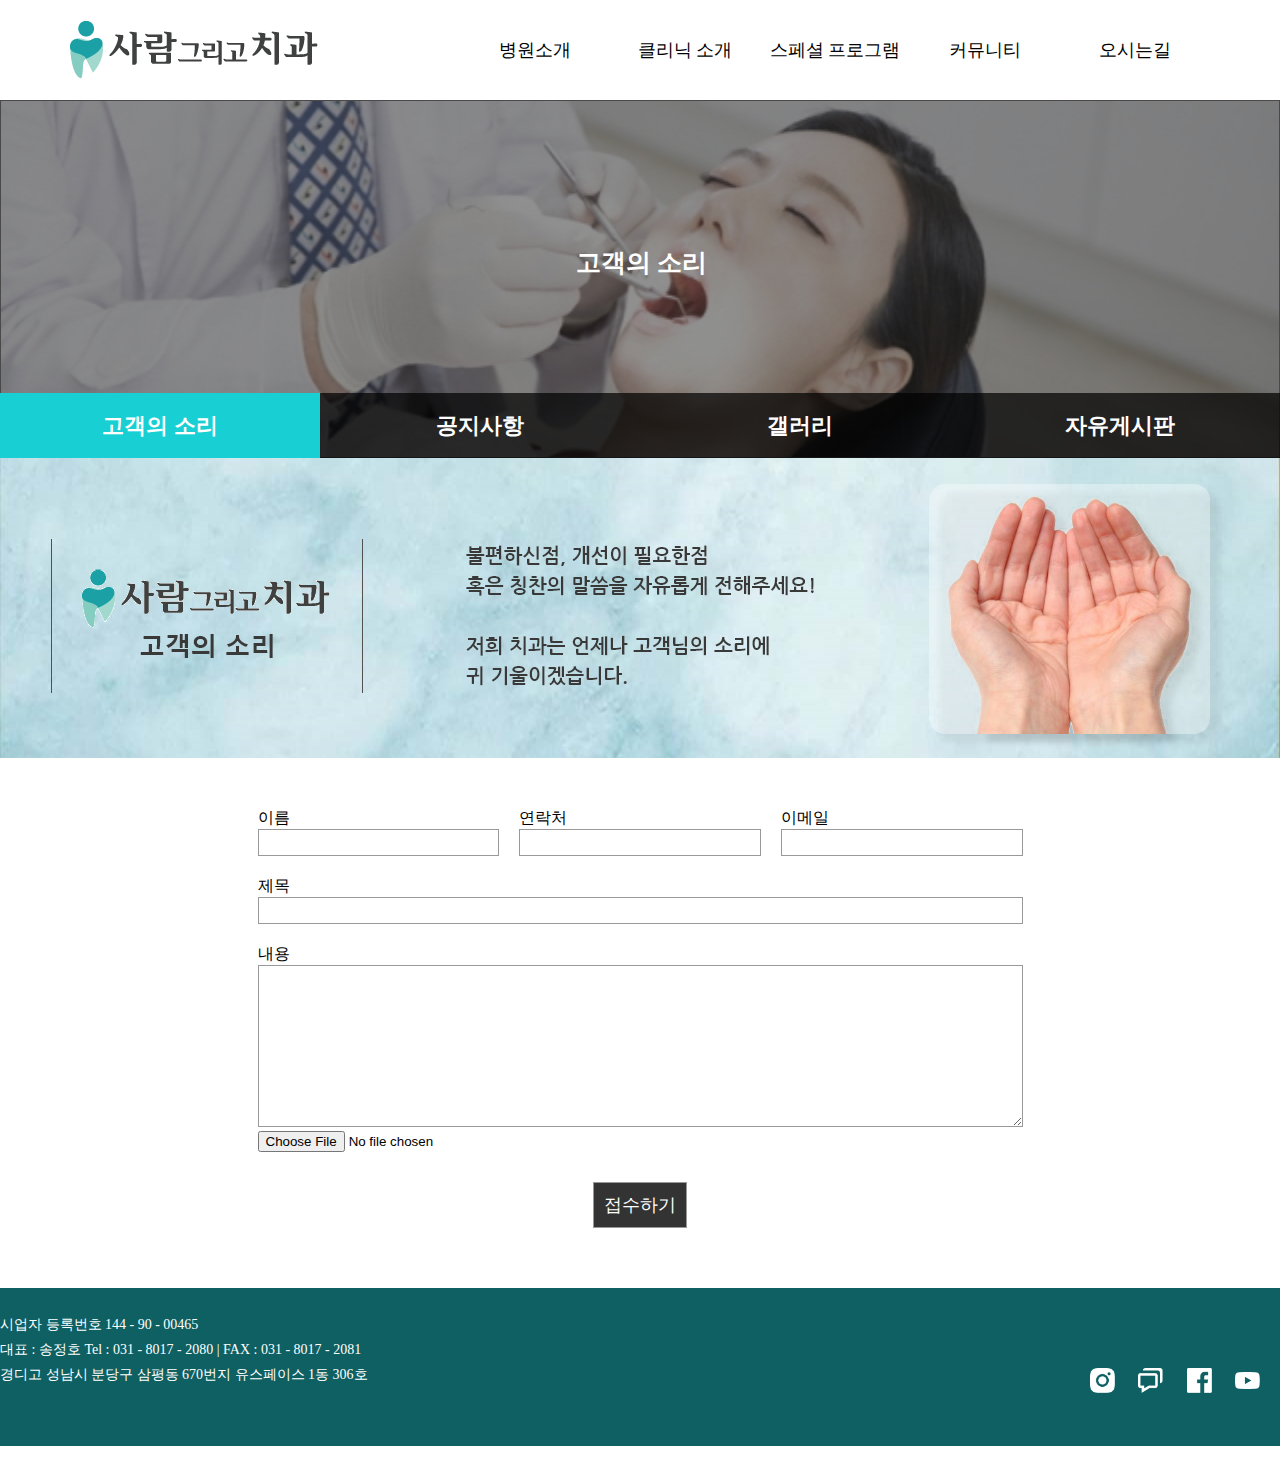
<file: sub4-1.html>
<!DOCTYPE html>
<html lang="en">
<head>
    <meta charset="UTF-8">
    <meta http-equiv="X-UA-Compatible" content="IE=edge">
    <meta name="viewport" content="width=device-width, initial-scale=1.0">
    <title>치아교정</title>
    <!-- 제이쿼리 CDN-->
    <script src="https://ajax.googleapis.com/ajax/libs/jquery/3.5.1/jquery.min.js"></script>
     <!-- 자바-->
    <script src="main.js"></script>
    <link rel="stylesheet" href="style2.css">
     <!-- AOS CSS -->
     <link href="https://unpkg.com/aos@2.3.1/dist/aos.css" rel="stylesheet">
     <!-- AOD JS -->
     <script src="https://unpkg.com/aos@2.3.1/dist/aos.js"></script>
    <style>
  



    </style>
</head>
<body>
  <div class="container">
    <header>
      <div class="logo">
        <a href="index.html"> <img src="images/logo.png" alt="로고"></a>
      </div>
      <nav>
          <ul>
              <li>병원소개 
                  <ul class="depth2">
                      <li><a href="sub1-1.html">병원소개</a></li>
                      <li><a href="">의료진소개</a></li>
                  </ul>
              </li>
              <li>클리닉 소개
                  <ul class="depth2">
                      <li><a href="">임플란트</a></li>
                      <li><a href="sub1-2.html">교정</a></li>
                      <li><a href="">미백/성형</a></li>
                      <li><a href="">치아살리기</a></li>
                  </ul>
              </li>
              <li>스페셜 프로그램
                  <ul class="depth2">
                      <li><a href="">스마일 성형</a></li>
                      <li><a href="">웨딩/면접</a></li>
                      <li><a href="">맞춤예방</a></li>
                  </ul>
              </li>
              <li>커뮤니티
               <ul class="depth2">
                   <li><a href="">고객의 소리</a></li>
                   <li><a href="">공지사항</a></li>
                   <li><a href="">갤러리</a></li>
                   <li><a href="">자유게시판</a></li>
               </ul>
               </li>
                <li>오시는길
                <ul class="depth2">
                   <li><a href="">오시는길</a></li>
                   <li><a href="">진료 시간</a></li>
                   <li><a href="">오라인 상담</a></li>
                </ul>
               </li>
               </ul>
      </nav>
      <!-- <div class="login">
          <p><a href="">로그인</a> | <a href="">회원가입</a> | <a href="">고객센터</a></p>
      </div> -->
  </header>

  <section id="section1">
      <div class="silder">
          <img src="images/sub4-1.png" alt="01">
      </div>
      <p>고객의 소리</p>
      <div>
          <ul>
              <li><a href="sub4-1.html">고객의 소리</a></li>
              <li><a href="sub4-1.html">공지사항</a></li>
              <li><a href="sub4-1.html">갤러리</a></li>
              <li><a href="sub4-1.html">자유게시판</a></li>
          </ul>
      </div>
  </section>

  <section id="section2">
      <div class="con1">
          <img src="images/con1.png" alt="고객의 소리">           
      </div>
  </section>
  
  <section id="contact">
      <form action="">
        <div class="input-box1">
          <div class="col">
            <label for="">이름</label>
            <input type="text">
          </div>
          <div class="col">
            <label for="">연락처</label>
            <input type="tel">
          </div>  
          <div class="col">
            <label for="">이메일</label>
            <input type="email">
          </div>  
        </div>
        
        <div class="input-box2">
          <label for="">제목</label>
          <input type="text">
        </div>
        
        <div class="input-box3">
          <label for="">내용</label>
          <textarea name="" id="" cols="30" rows="10"></textarea>
        </div>

        <div class="input-box4">
            <input type="file" name="file" id="file">
        </div>

        <div class="input-box5">
            <input type="submit" value="접수하기">
        </div>
      </form>
    
    </section>
  
   
  <footer>
      <div class="footer">
          <div class="sns">
              <a href="#"><img src="images/insta.png" alt="인스타그램"></a>
              <a href="#"><img src="images/mes.png" alt="메세지"></a>
              <a href="#"><img src="images/facebook.png" alt="페이스북"></a>
              <a href="#"><img src="images/youtube.png" alt="유튜브"></a>
          </div>
          <ul>
              <li>시업자 등록번호 144 - 90 - 00465 </li>
              <li>대표 : 송정호 Tel : 031 - 8017 - 2080 | FAX : 031 - 8017 - 2081 </li>
              <li>경디고 성남시 분당구 삼평동 670번지 유스페이스 1동 306호 </li>
              <li>
              </li>
          </ul>
          <p>Copyright(c) Human Dental Clinic, LTD , ALL RIGHT RESERVED</p>
      </div>
  </footer>

  </div>
 
    <script>
        // AOS 출격준비
        AOS.init();
      </script>
    
    
</body>
</html>
</file>
<file: style1.css>
@charset "UTF-8";
* {
  margin: 0;
  padding: 0;
  box-sizing: border-box;
}

body {
  font-family: "Noto Sans KR";
}

a {
  color: white;
  text-decoration: none;
}

ul li {
  list-style-type: none;
}

.container {
  display: inline-block;
  width: 1280px;
  margin: 0 auto;
}

header {
  width: 100%;
  height: 100px;
  z-index: 999;
  box-shadow: 2px 2px 2px black;
}

header .top_head {
  width: 1280px;
  height: 100px;
  margin: 0 auto;
  display: flex;
  justify-content: space-between;
}

header .top_head .logo {
  margin-top: 20px;
  margin-left: 50px;
}

header .top_head nav {
  margin-top: 32px;
  float: right;
  font-size: 18px;
}

header .top_head nav ul {
  padding-left: 0;
}

.top_head nav ul > li {
  width: 8em;
  float: left;
  text-align: center;
}

.depth2 {
  position: relative;
  margin-top: 20px;
  display: none;
}

.depth2 li {
  padding-top: 7px;
  padding-bottom: 7px;
  background-color: rgba(255, 255, 255, 0.623);
}

header nav ul li:hover .depth2 {
  display: block;
  z-index: 100;
}

.depth2 a {
  color: black;
}

.depth2 li a:hover {
  color: red;
  font-weight: bold;
  transition: 0.5s;
}

.depth2 li:hover {
  border-bottom: 3px solid green;
  transition: 0.2s;
}

/*로그인탭*/
div.login {
  background: #ccc;
  width: 100%;
  margin: 0 auto;
}

div.login > div.zone {
  width: 1280px;
  height: 711px;
  margin: 0 auto;
  text-align: right;
  padding-top: 9px;
}

div.login > div.zone a {
  color: black;
}

#top {
  position: fixed;
  background: black;
  color: white;
  padding: 10px;
  right: 2%;
  bottom: 60px;
  display: none;
  z-index: 999;
}

#top.show {
  display: block;
}

section#first_content {
  width: 100%;
  background-image: url(images/mainbg.jpg);
  background-size: cover;
  background-attachment: fixed;
  position: relative;
  margin: 0 auto;
}

section#first_content .zone_1 {
  width: 1280px;
  height: 611px;
  margin: 0 auto;
  overflow: hidden;
}

.carousel-indicators {
  position: absolute;
  top: 510px;
}

.main_txt {
  position: absolute;
  font-size: 50px;
  font-weight: bold;
  left: -35px;
  bottom: 370px;
  text-align: left;
  color: white;
}

.sub_txt {
  position: absolute;
  bottom: 250px;
  left: -30px;
  font-size: 20px;
  text-align: left;
}

.link_st {
  position: absolute;
  bottom: 180px;
  left: 30px;
  padding: 15px 40px 15px 40px;
  color: white;
  border: 1px solid white;
  border-radius: 30px;
}

.link_st:hover {
  color: black;
  background: white;
}

.link_st:active {
  font-weight: bold;
  color: red;
}

#video {
  position: absolute;
  top: 0px;
  left: 0px;
  min-width: 100%;
  min-height: 100%;
  width: auto;
  height: auto;
  z-index: -1;
  overflow: hidden;
}

#second_content {
  width: 100%;
  height: 815px;
  background-image: url(images/background.png);
  background-position: 100% 100%;
  background-size: cover;
  background-repeat: no-repeat;
  position: relative;
  bottom: 50px;
}

#second_content .all_cover {
  width: 1280px;
  margin: 0 auto;
}

#second_content .all_cover > h1 {
  padding-top: 69px;
  font-size: 45px;
  text-align: center;
}

#second_content .all_cover > p {
  color: black;
}

#second_content .all_cover > hr {
  margin-top: 16.5px;
}

#second_content .all_cover .second_box {
  width: 1088px;
  height: 488px;
  margin: 0 auto;
  display: flex;
  justify-content: space-between;
  margin-top: 74.4px;
}

#second_content .all_cover .second_box div {
  width: 255px;
  height: 405px;
  border-radius: 20px;
  box-shadow: 0px 5px 6px rgba(0, 0, 0, 0.171);
}

#second_content .all_cover .second_box div:hover {
  transform: scale(1.2);
  transition: 0.5s;
}

#second_content .all_cover .second_box div h2 {
  font-size: 30px;
  text-align: center;
  margin-top: 68px;
  margin-bottom: 12px;
  color: black;
}

#second_content .all_cover .second_box div p {
  font-size: 15px;
  line-height: 1.5em;
  text-align: center;
  color: black;
}

#second_content .all_cover .second_box div img {
  display: block;
  margin: 0 auto;
  margin-top: 50px;
}

#second_content .all_cover .second_box div:nth-child(odd) {
  background: #A2D9CF;
  color: black;
}

#second_content .all_cover .second_box div:nth-child(even) {
  background: white;
  color: black;
  align-self: flex-end;
}

#second_content .all_cover .second_box div h2:nth-child(even) {
  color: black;
}

.change p {
  color: black;
}

#third_content {
  width: 100%;
  background-image: url(images/hospital.jpg);
  background-size: cover;
  background-attachment: fixed;
  position: relative;
  bottom: 50px;
}

#third_content .third_box {
  width: 1280px;
  height: 611px;
  margin: 0 auto;
}

#third_content .third_box .divide {
  width: 1039px;
  height: 512px;
  margin: 0 auto;
  position: relative;
  top: 72px;
  display: flex;
  justify-content: space-between;
}

#third_content .third_box .divide .text_box1 {
  width: 467px;
}

#third_content .third_box .divide .text_box1 h1 {
  font-size: 60px;
  padding-top: 32px;
  color: white;
}

#third_content .third_box .divide .text_box1 h3 {
  padding-top: 71px;
  font-size: 18px;
  font-weight: normal;
  color: white;
}

#third_content .third_box .divide .text_box1 a {
  width: 300px;
  font-size: 20px;
  font-weight: bold;
  padding: 18px 24px 18px 24px;
  border: 1px solid white;
  border-radius: 40px;
  text-align: center;
  position: relative;
  top: 80px;
  margin-top: 150px;
  margin-left: 19px;
}

#third_content .third_box .divide .text_box1 a:hover {
  color: black;
  background: white;
  font-weight: bold;
}

#third_content .third_box .divide .text_box1 a:active {
  color: red;
}

#third_content .third_box .divide .slide_2 {
  width: 426px;
}

#third_content .third_box .divide .slide_2 img {
  width: 100%;
}

#third_content .third_box .divide .slide_2 h4, p {
  text-align: center;
  margin-top: 5px;
  color: white;
}

#forth_content {
  width: 100%;
  position: relative;
  bottom: 30px;
}

#forth_content .forth_box {
  width: 1280px;
  margin: 0 auto;
}

#forth_content .forth_box > h1 {
  font-size: 45px;
  font-weight: bold;
  padding-top: 44px;
  text-align: center;
}

#forth_content .forth_box > hr {
  margin-top: 16.5px;
}

#forth_content .forth_box > p {
  padding-top: 19.5px;
  font-size: 15px;
  text-align: center;
  margin-bottom: 47.5px;
  color: black;
}

#forth_content .forth_box #question {
  width: 100%;
  height: 414px;
  display: flex;
  background-color: #A2D9CF;
}

#question .q1 {
  width: 40%;
}

#question .q1 > h2 {
  font-size: 35px;
  font-weight: bold;
  margin-top: 92.5px;
  margin-left: 59px;
}

#question .q1 > h1 {
  font-size: 60px;
  margin-left: 59px;
  letter-spacing: -0.07em;
}

#question .q1 div {
  width: 188px;
  float: left;
  margin-top: 26px;
  padding-top: 13px;
  padding-bottom: 2px;
  text-align: center;
  border-radius: 40px;
  background-color: white;
}

#question .q1 .online_1 {
  margin-left: 54px;
  margin-right: 10px;
}

.online_1 a {
  color: black;
  position: relative;
  bottom: 6px;
}

.online_2 a {
  color: black;
  position: relative;
  bottom: 6px;
}

#question .q1 div p {
  color: black;
  position: relative;
  bottom: 3px;
}

#question a:hover {
  font-weight: bolder;
  color: red;
  transform: scale(1.2);
  translate: 0.5s;
}

.online_1 p:hover {
  font-weight: bolder;
  color: red;
  translate: 0.5s;
}

#question .q2 {
  width: 30%;
  display: flex;
  flex-wrap: nowrap;
  flex-direction: column;
  justify-content: left;
}

#question .q2 div:not(:last-child) {
  display: flex;
  width: 100%;
  height: 20%;
  border-bottom: 1px solid #333;
}

#question .q2 div:last-child {
  display: flex;
  width: 100%;
  height: 20%;
}

#question .q2 div p {
  margin-top: 30px;
  font-size: 20px;
  color: black;
}

#question .q2 .mov p:first-child {
  width: 200px;
  text-align: left;
  font-weight: bold;
}

#question .q2 .mov_2 {
  justify-content: center;
  font-weight: bold;
}

#question .q3 {
  width: 35%;
}

#question .q3 img {
  width: 100%;
  height: 100%;
}

footer {
  width: 100%;
  height: 158px;
  font-size: 14px;
  background-color: #0E6063;
  color: white;
}

.footer {
  width: 1280px;
  margin: auto;
}

footer ul {
  margin-left: 29px;
  padding-top: 21px;
  width: 1280px;
  height: 150px;
  margin: auto;
}

footer ul li {
  margin-top: 7px;
}

footer .sns {
  float: right;
  margin-top: 80px;
}

footer .sns a img {
  margin-right: 20px;
  width: 25px;
}

footer p {
  float: right;
  margin-right: 29px;
  margin-top: 15px;
}

.far_away {
  margin-bottom: 15px;
}/*# sourceMappingURL=style1.css.map */
</file>
<file: main.css>
/* header 공용*/
      *{
        margin: 0;
        padding: 0;
        box-sizing: border-box;
    }
    ul{
        list-style: none;
    }
    a{
        text-decoration: none;
        color: black;
    
    }
    section {
        width: 1280px;
        margin: 0 auto;
    }

    header{
        width: 100%;
        height: 100px;
        background-color: white;
        display: flex;
        justify-content: space-around;
        align-items: center;
        z-index: 999;  
        position: sticky;
        top: 0;
    }
    header nav ul {
        display: flex;
        font-size: 18px;
    }
    header nav ul li {
        width: 150px;
        height: 40px;
        line-height: 40px;
        text-align: center; 
    }
    header nav ul li:hover .depth2 {
        display: block;
        padding-top: 30px;
        background-color: rgb(255, 255, 255);    
       
    }
    header nav ul li .depth2 {
        display: none;
        font-size: 16px;
    }
    
    header nav ul li .depth2 li{
        height: 40px;
    }
    header nav ul li .depth2 li:hover{
        border-bottom: 4px solid #555555;
        transition: 0.6s;
        background-color: rgb(179, 179, 179);
    }
    header nav ul li .depth2 li:hover a{
        color: white;
    }
    
    .container{
        scroll-snap-type: y mandatory;
        width: 100%;
        height: 100%;
      
     
     }



/*sub 공통*/
    #section1{
        position: relative;
        height:376px;
        margin: auto;
        text-align: center;
        
    }
    #section1 > .title{
        position: absolute;
        bottom: 29%;
        left: 32%;
        color: white;
        font-size: 35px;
        font-weight: bold;
        padding: 100px 170px 100px 170px;
     
    }
 
    #section1 div ul {   
        display: flex;
        justify-content: space-around;
        align-items: center;
        width: 1280px;
        position: absolute;
        bottom: 0.1px;   

    }
    #section1 div ul li {
        width: 50%;
        height: 65px;
        line-height: 65px;
        background-color: #18d0d3;
    }
    #section1 div ul li:hover a{
        border-bottom: 1px solid white;
    }
    #section1 div ul li:last-child{
        background-color: rgba(0, 0, 0, 0.7);
    }
    #section1 div ul li a{
        color: white;
        font-size: 20px;
        font-weight: bold;
        text-align: center;
    }
    .slider{
        position: relative;
        width: 100%;
        height: 423px;
    }
    .slider > img{
       position: absolute;
       left: calc(50% - 1280px / 2 );  
    }

 /*footer 공통*/
    footer{
        width: 100%;
        height: 190px;
        font-size: 14px;
        background-color: #0E6063;
        color: white;
        
    }
    .footer{
        width: 1280px;
        margin: auto;
    }
    footer ul{
        margin-left: 29px;
        padding-top: 21px;
        width: 1280px;
        height: 140px;
        margin: auto;
    
    }
    footer ul li {
        padding: 10px;
    }
    footer .sns{
        float: right;
        margin-top: 100px;
    }
    footer .sns a img{
        margin-right: 20px;
        width: 25px;
     
    }
    footer p{
      
      margin-left: 10px;
      
    }
</file>
<file: style2.css>
/* header */
*{
    margin: 0;
    padding: 0;
    box-sizing: border-box;
}
ul{
    list-style: none;
}
a{
    text-decoration: none;
    color: black;

}
img
{
    vertical-align: middle;
}
section {
    width: 1280px;
    margin: 0 auto;
}

header{
    width: 100%;
    height: 100px;
    position: relative;
    display: flex;
    justify-content: space-around;
    align-items: center;
    z-index: 999; 
    position: sticky; 
    top: 0;
    background-color: rgb(255, 255, 255);
}
header nav ul {
    display: flex;
    font-size: 18px;
}
header nav ul li {
    width: 150px;
    height: 40px;
    line-height: 40px;
    text-align: center; 
}
header nav ul li:hover .depth2 {
    display: block;
    padding-top: 30px;
    background-color: rgb(255, 255, 255);    
   
}
header nav ul li .depth2 {
    display: none;
    font-size: 16px;
}

header nav ul li .depth2 li{
    height: 40px;
}
header nav ul li .depth2 li:hover{
    border-bottom: 4px solid #555555;
    transition: 0.6s;
    background-color: rgb(151, 151, 151);
}
header nav ul li .depth2 li:hover a{
    color: white;
}


    
.container{
    scroll-snap-type: y mandatory;
    width: 100%;
    height: 100%;
 }

/*  header .login{ 
    font-size: 13px;
    position: absolute;
    right: 8%;
    bottom: 77%;
}
header .login a:hover{
    border-bottom: black solid 1px;
    
}
*/

/* footer */

footer{
width: 100%;
height: 158px;
font-size: 14px;
background-color: #0E6063;
color: white;
}
.footer{
width: 1280px;
margin: auto;
}
footer ul{
margin-left: 29px;
padding-top: 21px;
width: 1280px;
height: 150px;
margin: auto;
}
footer ul li {
margin-top: 7px;
}
footer .sns{
float: right;
margin-top: 80px;
}
footer .sns a img{
margin-right: 20px;
width: 25px;

}
footer p{
float: right;
margin-right: 29px;
margin-top: 15px;
}

.far_away
{margin-bottom: 15px;}

/* sub4-1 고객의 소리 */
#section1{
position: relative;
margin: auto;
text-align: center;
}
#section1 > p{
position: absolute;
bottom: 50%;
left: 45%;
color: white;
font-size: 25px;
font-weight: bold;
}

#section1 div ul {   
display: flex;
justify-content: space-around;
align-items: center;
width: 1280px;
padding-left: 0;
position: absolute;
bottom: 0.4px;
}
#section1 div ul li {
width: 50%;
height: 65px;
line-height: 65px;
background-color: rgba(0, 0, 0, 0.7);
}
#section1 div ul li a:hover{
    border-bottom: 1px solid white;
}


#section1 div ul li:first-child {
    background-color: #18d0d3;

}

#section1 div ul li a {
color: white;
font-size: 22px;
font-weight: bold;
text-align: center;
}

form {
width: 765px;
/* outline: 1px solid red; */
margin: 0 auto;
}

input, textarea {
/* background: transparent; */
border: 1px solid #999;
padding: 5px 10px;
}

label {
display: block;
}

.input-box1 {
padding-top: 50px;
display: flex;
margin-bottom: 20px;
gap : 20px;
/* outline: 1px solid green; */
}

.input-box1 .col {
/* margin-left: 10px; */
width: 33.33%;
/* outline: 1px solid red; */
/* margin-left: 10px; */

}
.input-box1 .col input
{
  width: 100%;
}
.input-box2 input {
display: block;
width: 100%;
margin-bottom: 20px;
}

textarea {
width: 100%;
}

.input-box3 {
padding-bottom: 0;
}

.input-box4 {  
border: none;
}

#file {
  margin: 0;
  padding: 0;
  border: none;
  padding-bottom: 20px;
}

.input-box5 {
display: flex;
margin: 10px auto;
padding-bottom: 50px;
align-content: flex-start;
justify-content: center;
}

input[type="submit"]{
font-size: 18px;
padding: 10px 10px ;
color: white;
background: #333333;
}
</file>
